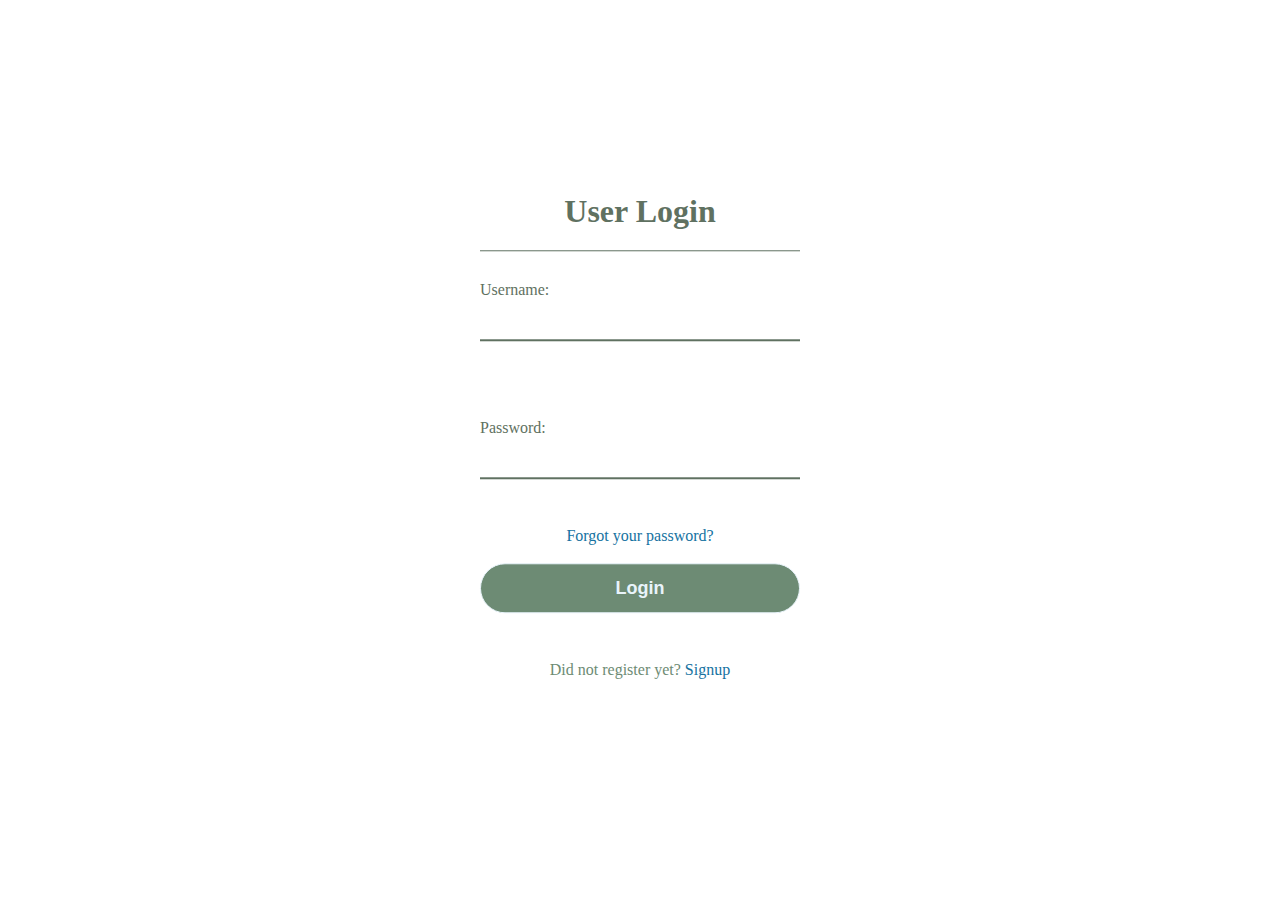
<file: index.html>
<!DOCTYPE html>
<html lang="en" dir="ltr">
  <head>
    <meta charset="utf-8">
    <title>Login Page</title>
    <link rel="stylesheet" href="Style/Styles.css">


  </head>
  <body>

    <div class="center">
    <form id="loginpage" method="POST">
      <h1>User Login</h1>
        <div class="txt_field">
        <label for="username">Username: </label>
        <br>
          <input type="text" id="username" name="username">
        </div>
        <br>
        <div class="txt_field">
        <label>Password: </label>
        <br>
           <input type="password" id="password" name="password">
        </div>
        <br>
        <div class="forgot_pass">
          <a href="resetpassword.html">Forgot your password?</a>
        </div>
        <br>
      </form>
        <form align="center" action="home.html">
          <input type="submit" value="Login" name="submit">
        </form>
        <br>
        <div align="center" class="signup_link">
          Did not register yet? <a href="registrationform.html">Signup</a>
        </div>
        <br>
        </div>
 

      
      </html>
</file>
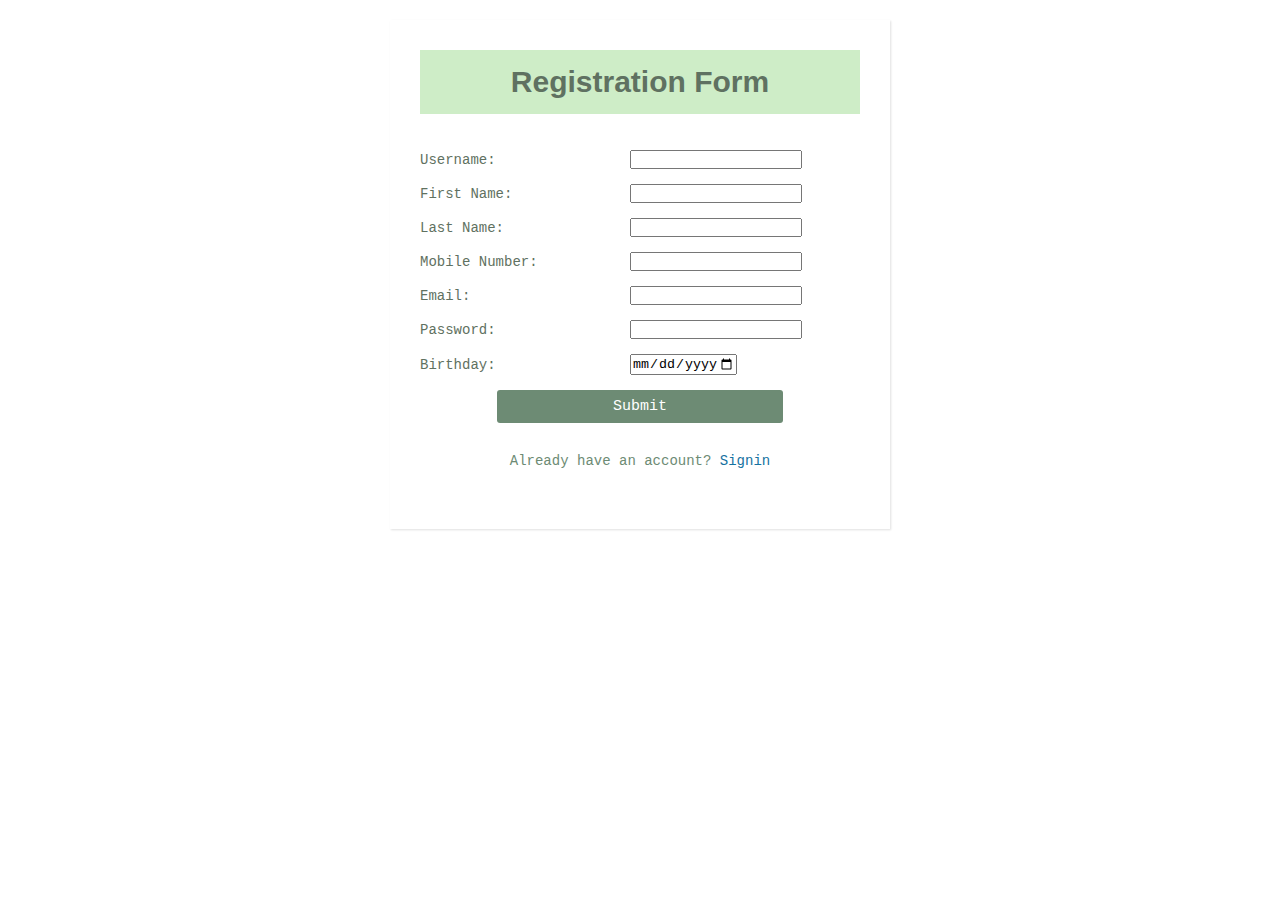
<file: registrationform.html>
<!DOCTYPE html>

<html lang="en" xmlns="http://www.w3.org/1999/xhtml">
    <head>
        <meta charset="utf-8"/>
        <meta name="viewport" content="width=device-width, initial-scale=1.0">
        <title> Registration Page </title>
        <link rel="stylesheet" href="Style/Styles1.css">


        <script>
            function Validation() {
            var username1 =
                document.forms.RegForm.username.value;
            var firstname1 =
                document.forms.RegForm.firstname.value;
            var lastname1 =
                document.forms.RegForm.lastname.value;
            var phone1 =
                document.forms.RegForm.phone.value;
            var email1 =
                document.forms.RegForm.email.value;
            var password1 =
                document.forms.RegForm.password.value;
            var birthdate1 =
                document.forms.RegForm.birthdate.value;

                if (username1 == "") {
                    alert("Please enter your username");
                    return false;
                }
                if (firstname1 == "") {
                    alert("Please enter your firstname");
                    return false;
                }
                if (lastname1 == "") {
                    alert("Please enter your lastname");
                    return false;
                }
 
                if (phone1 == "") {
                    alert("Please enter your phone number.");
                    return false;
                }
                 
                if (email1 == "") {
                    alert("Please enter your e-mail address.");
                    return false;
                }
                  
                if (password1 == "") {
                    alert("Please enter your password");
                    return false;
                }

                if (birthdate1 == "") {
                    alert("Please enter your birthdate.");
                    return false;
                }
                alert("Registration Successful!");
                return true;   
        }

        </script>
    </head>
    <body>

        <div class="wrapper">
        <form id="RegForm" onsubmit="return Validation()" method="POST">
            <h1 class="Yes1"> Registration Form </h1> 
            <br>
            <br>
            <div class="form">
            <div class="input_field">
            <label for="username">Username: </label><input type="text" id="username" name="username" > 
            </div> 
            <div class="input_field">
            <label for="firstname">First Name: </label><input type="text" id="firstname" name="firstname"> 
            </div>
            <div class="input_field">
            <label for="lastname">Last Name: </label><input type="text" id="lastname" name="lastname" >
            </div>
            <div class="input_field">
            <label for="phone">Mobile Number: </label><input type="tel" id="phone" name="phone" >
            </div>
            <div class="input_field">
            <label for="email">Email: </label><input type="email" id="email" name="email" >
            </div>
            <div class="input_field">
            <label for="password">Password: </label><input type="text" id="password" name="password" >
            </div>
            <div class="input_field">
            <label for="birthdate">Birthday: </label><input type="date" id="birthdate" name="birthdate" min="1900-01-01" max="2022-12-31" >
            </div>
            <div class="input_field">
            <input type="submit" value="Submit" name="submit" class="btn">
            </div>
            <div class="signup_link">
                Already have an account? <a href="home.html">Signin</a>
                </div>
            </div>
            </div>
        </form>
            </body>
            </html>
</file>
<file: Style/Styles.css>
body{
  background-image: url('https://wallpapercave.com/wp/wp6897504.jpg');
  background-position: center;
  background-repeat: no-repeat;
  background-size: cover;
  margin: 0;
  padding: 0;
  font-family: montserrat;
  height: 100vh;
  overflow:hidden;
}

.center{
  position: absolute;
  top: 50%;
  left: 50%;
  transform: translate(-50%, -50%);
  width: 400px;
  background: white;
  border-radius: 10px;
}

.center2{
  width: 50%;
  margin: 0 auto;
}

.label2{
  text-align:left;
  width:150px;
  display:block;
  float:left;
  clear:right;
  font-size:18;
}
.center h1{
  color:#5F7161;
  text-align: center;
  padding: 0 0 20px 0;
  border-bottom: 1px solid #5F7161;
}

.center form{
  padding: 0 40px;
  box-sizing: border-box;
}

form .txt_field{
  position: relative;
  border-bottom: 2px solid #5F7161;
  margin: 30px 0;
}

.txt_field input{
  width: 100%;
  padding: 0 5px;
  height: 40px;
  font-size: 16px;
  border: none;
  background: none;
  outline: none;
}

.txt_field label{
  top: 50%;
  left: 5px;
  color: #5F7161;
  transform: translateY(-50%);
  font-size: 16px;
  pointer-events: none;
  transition: .5s
}

.forgot_pass{
  text-align: center;
  font-size: 16px;
  color: #6D8B74;
}

.forgot_pass a{
  color: #1572A1;
  text-decoration: none;
}

.forgot_pass a:hover{
  text-decoration: underline;
}

.pass{
  margin: -5px 0 20px 5px;
  color: #a6a6a6;
  cursor: pointer;
}

.pass:hover{
  text-decoration: underline;
}

input[type="submit"]{
  width: 100%;
  height: 50px;
  border: 1px solid;
  background: #6D8B74;
  border-radius: 25px;
  font-size: 18px;
  color: #e9f4fb;
  font-weight: 700;
  cursor: pointer;
  outline: none;
}

input[type="submit"]:hover{
  border-color: #1572A1;
  transition: .5s;
}

.signup_link{
  margin: 30px 0;
  text-align: center;
  font-size: 16px;
  color: #6D8B74;
}

.signup_link a{
  color: #1572A1;
  text-decoration: none;
}

.signup_link a:hover{
  text-decoration: underline;
}

.btn{
  margin: 0 auto;
  display: block;
  width: 10px;
  padding: 8px 10px;
  font-size: 15px;
  border: 0;
  background: #6D8B74;
  color: #fff;
  cursor: pointer;
  border-radius: 3px;
  outline: none;
  }

  .btn:hover{
  background: #6D8B74;
  }

  .signup_link2{
    margin: 30px 0;
    text-align:right;
    font-size: 16px;
    color: #6D8B74;
  }
  
  .signup_link2 a{
    color: #1572A1;
    text-decoration: none;
  }
  
  .signup_link2 a:hover{
    text-decoration: underline;
  }

  .Yes{
    padding: 15;
    font-size: 29;
    text-align: center;
    color:#5F7161;
    font-family:'Segoe UI', Tahoma, Geneva, Verdana, sans-serif;
}

.Yes8{
  padding: 15;
  font-size: 15;
  text-align: center;
  margin-left: 30%;
  color:#5F7161;
  font-family:'Segoe UI', Tahoma, Geneva, Verdana, sans-serif;
}
</file>
<file: Style/Styles1.css>
*{
    margin:0;
    padding:0;
    box-sizing: border-box;
    font-family: 'Courier New', Courier, monospace;
}

body{
    background-image: url('https://wallpapercave.com/wp/wp6897504.jpg');
    background-position: center;
    background-repeat: no-repeat;
    background-size: cover;
}

.Yes{
    padding: 15;
    background-color: #CEEDC7;
    font-size: 35;
    text-align: center;
    color:#5F7161;
    font-family:'Segoe UI', Tahoma, Geneva, Verdana, sans-serif;
}

.Yes1{
    padding: 15px;
    background-color: #CEEDC7;
    font-size: 30px;
    text-align: center;
    color:#5F7161;
    font-family:'Segoe UI', Tahoma, Geneva, Verdana, sans-serif;
}

.wrapper{
    max-width: 500px;
    width: 100%;
    background: #fff;
    margin: 20px auto;
    padding: 30px;
    box-shadow: 1px 1px 2px rgba(0,0,0,0.125);
}

.wrapper .title{
    font-size: 32px;
    font-weight: 700;
    margin-bottom: 25px;
    color:#5F7161;
    text-transform: uppercase;
    text-align: center;
}

.wrapper .form{
    width: 100%;
}

.wrapper .form .input_field{
    margin-bottom: 15px;
    display: flex;
    align-items: center;
}

.wrapper .form .input_field label{
    width: 200px;
    color: #5F7161;
    margin-right: 10px;
    font-size: 14px;
}

.wrapper .form .input_field .btn{
    margin: 0 auto;
    display: block;
    width: 65%;
    padding: 8px 10px;
    font-size: 15px;
    border: 0;
    background: #6D8B74;
    color: #fff;
    cursor: pointer;
    border-radius: 3px;
    outline: none;
}

.wrapper .form .input_field:last-child{
    margin-bottom: 0;
}

.wrapper .form .input_field .btn:hover{
    background: #6D8B74;
}

.wrapper .form .input_field2{
    margin-bottom: 16px;
    display: flex;
    align-items: center;
}

.wrapper .form .input_field2 label{
    color: #5F7161;
    margin-right: 10px;
    font-size: 14px;
}

.wrapper .form .input_field3{
    margin-bottom: 16px;
    display: flex;
    align-items: center;
}

.wrapper .form .input_field3 label{
    color: #5F7161;
    margin-right: 10px;
    font-size: 14px;
}

.wrapper .form .input_field .btn1{
    margin: 0 auto;
    display: block;
    width: 45%;
    padding: 8px 10px;
    font-size: 15px;
    border: 0;
    background: #6D8B74;
    color: #fff;
    cursor: pointer;
    border-radius: 3px;
    outline: none;
}

.wrapper .form .input_field:last-child{
    margin-bottom: 0;
}

.wrapper .form .input_field .btn1:hover{
    background: #6D8B74;
}

.column {
    float: left;
    width: 50%;
    padding: 10px;
 
  }
  
  .row:after {
    content: "";
    display: table;
    clear: both;
  }

  .signup_link{
    margin: 30px 0;
    text-align: center;
    font-size: 14px;
    color: #6D8B74;
  }
  
  .signup_link a{
    color: #1572A1;
    text-decoration: none;
  }
  
  .signup_link a:hover{
    text-decoration: underline;
  }

  .center{
    position: absolute;
    top: 50%;
    left: 50%;
    transform: translate(-50%, -50%);
    width: 400px;
    background: white;
    border-radius: 10px;
  }
</file>
